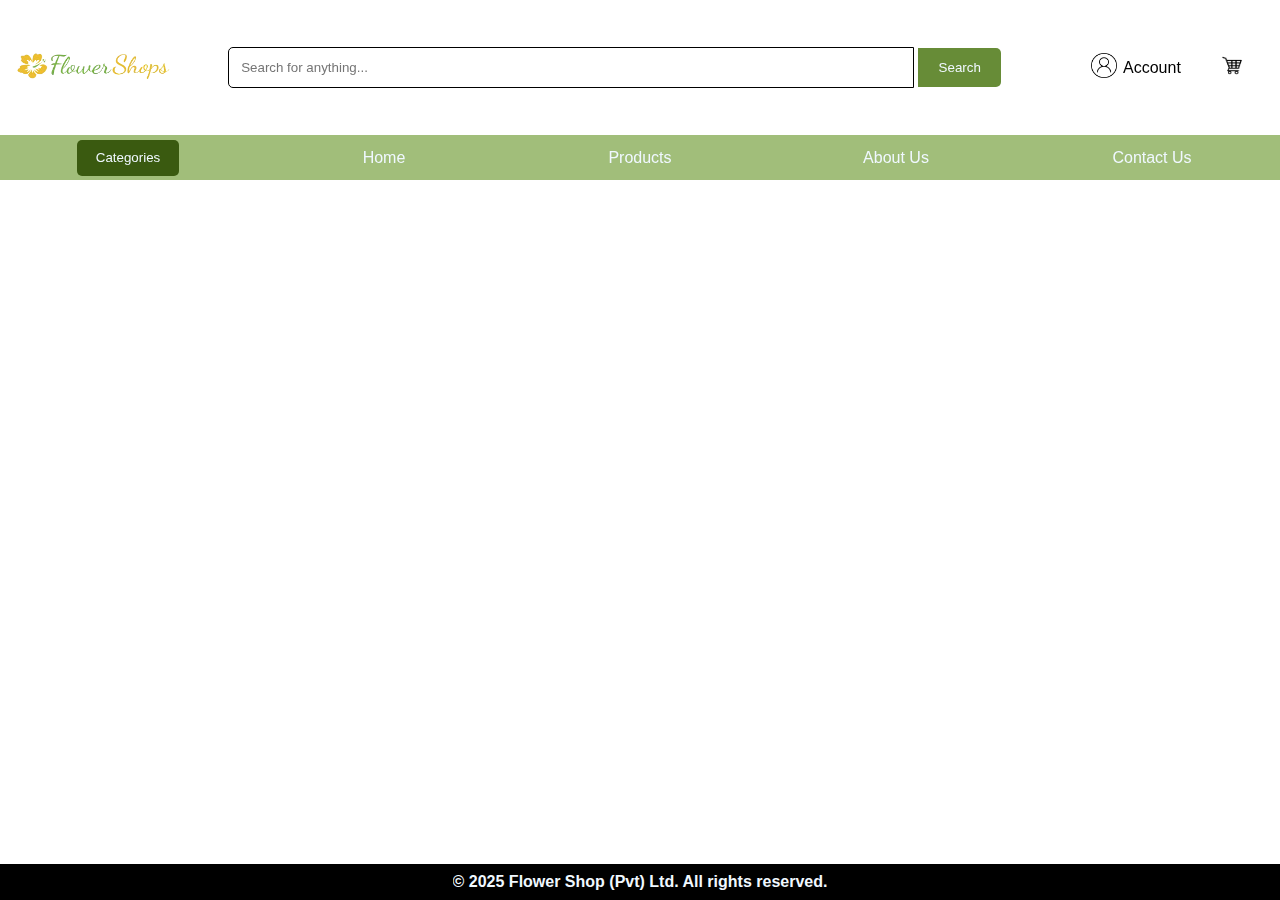
<file: frontend/about.html>
<!DOCTYPE html>
<html lang="en">

<head>
    <meta charset="UTF-8">
    <meta name="viewport" content="width=device-width, initial-scale=1.0">
    <title>| Flower Shop</title>
    <link rel="stylesheet" href="style.css">
    <link rel="shortcut icon" href="img/icon.png" type="image/x-icon">
    <link rel="stylesheet" href="home_style.css">
</head>

<body>
    <nav>
        <div id="nav_top">
            <div id="nav_img">
                <a href="index.html">
                    <img src="img/icon.png" alt="Home-logo" id="logo_img">
                </a>
            </div>
            <div id="nav_search">
                <div id="search_bar">
                    <input type="text" placeholder="Search for anything..." id="search">
                    <button id="search_btn">Search</button>
                </div>
            </div>
            <div id="buy_block">
                <div id="account">
                    <a href="sign-in.html">
                        <img src="img\account_logo.png" alt="acccount" id="acc_img">
                    </a>
                    <p>Account</p>
                </div>
                <div id="card">
                    <a href="">
                        <img src="img/card_logo.png" alt="card" id="card_img">
                    </a>
                </div>
            </div>
        </div>

        <div id="nav_bottom">
            <div id="categories">
                <button id="categories_btn">Categories</button>
            </div>
            <div id="nav_content">
                <ul id="content_block">
                    <li class="content">
                        <a href="index.html" class="conten_a">Home</a>
                    </li>
                    <li class="content">
                        <a href="product.html" class="conten_a">Products</a>
                    </li>
                    <li class="content">
                        <a href="about.html" class="conten_a">About Us</a>
                    </li>
                    <li class="content">
                        <a href="contact.html" class="conten_a">Contact Us</a>
                    </li>
                </ul>
            </div>
        </div>
    </nav>
    <footer>
        <p>© 2025 Flower Shop (Pvt) Ltd. All rights reserved.</p>
    </footer>
</body>

</html>
</file>
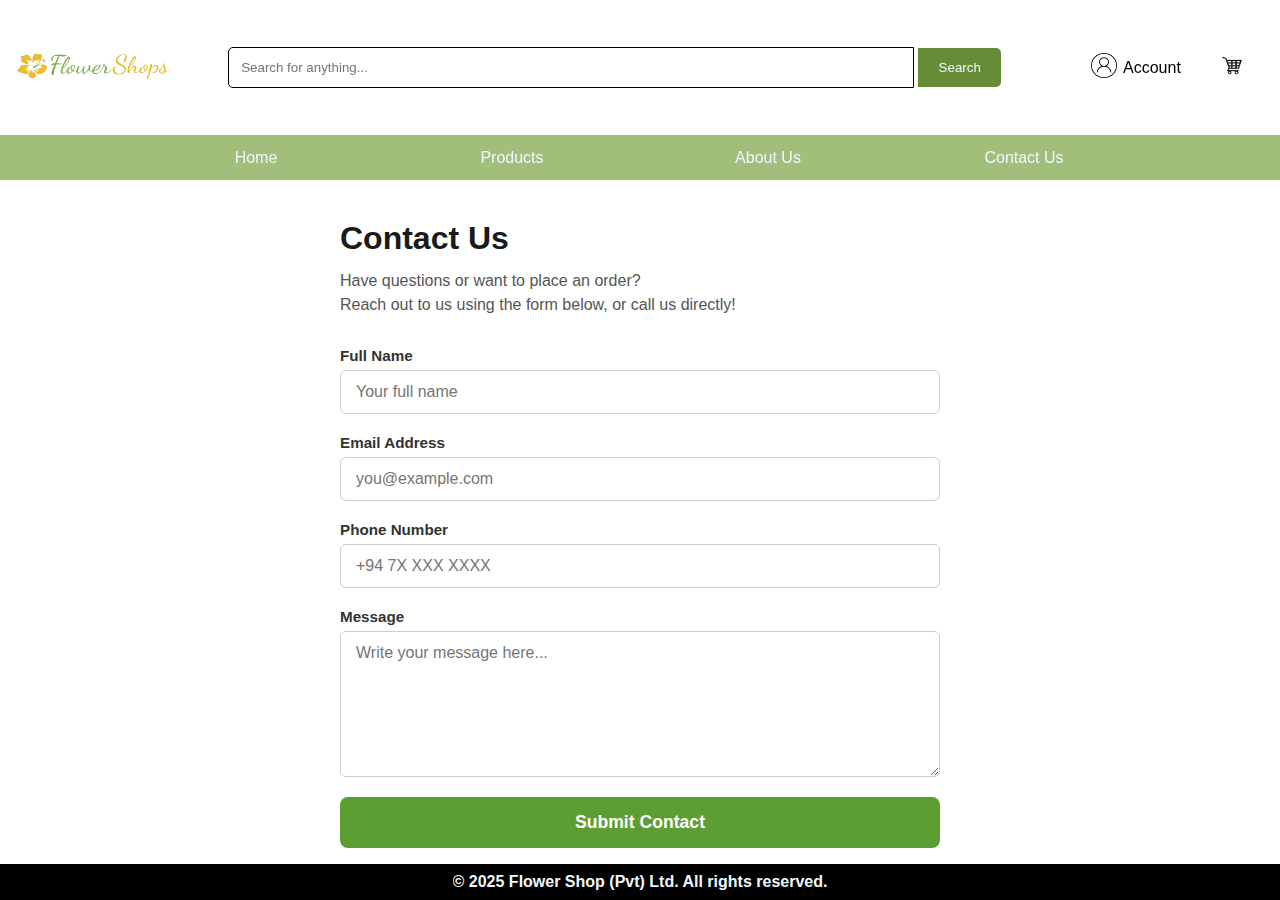
<file: frontend/contact.html>
<!DOCTYPE html>
<html lang="en">

<head>
    <meta charset="UTF-8">
    <meta name="viewport" content="width=device-width, initial-scale=1.0">
    <title>| Flower Shop</title>
    <link rel="stylesheet" href="style.css">
    <link rel="shortcut icon" href="img/icon.png" type="image/x-icon">
    <link rel="stylesheet" href="contact.css">
</head>

<body>
    <nav>
        <div id="nav_top">
            <div id="nav_img">
                <a href="index.html">
                    <img src="img/icon.png" alt="Home-logo" id="logo_img">
                </a>
            </div>
            <div id="nav_search">
                <div id="search_bar">
                    <input type="text" placeholder="Search for anything..." id="search">
                    <button id="search_btn">Search</button>
                </div>
            </div>
            <div id="buy_block">
                <div id="account">
                    <a href="sign-in.html">
                        <img src="img\account_logo.png" alt="acccount" id="acc_img">
                    </a>
                    <p>Account</p>
                </div>
                <div id="card">
                    <a href="">
                        <img src="img/card_logo.png" alt="card" id="card_img">
                    </a>
                </div>
            </div>
        </div>

        <div id="nav_bottom">
            <div id="nav_content">
                <ul id="content_block">
                    <li class="content">
                        <a href="index.html" class="conten_a">Home</a>
                    </li>
                    <li class="content">
                        <a href="product.html" class="conten_a">Products</a>
                    </li>
                    <li class="content">
                        <a href="about.html" class="conten_a">About Us</a>
                    </li>
                    <li class="content">
                        <a href="contact.html" class="conten_a">Contact Us</a>
                    </li>
                </ul>
            </div>
        </div>
    </nav>
    <div id="cont">
        <div class="top"></div>
        <div class="contact-wrapper">
            <h2>Contact Us</h2>
            <p class="contact-intro">
                Have questions or want to place an order? <br> Reach out to us using the form below, or call us directly!
            </p>
            <form class="contact-form" action="contact-form.php" method="post">
                <label for="name">Full Name</label>
                <input type="text" id="name" name="fullname" placeholder="Your full name" required />

                <label for="email">Email Address</label>
                <input type="email" id="email" name="email" placeholder="you@example.com" required />

                <label for="phone">Phone Number</label>
                <input type="tel" id="phone" name="phone" placeholder="+94 7X XXX XXXX" />

                <label for="message">Message</label>
                <textarea id="message" name="message" placeholder="Write your message here..." required></textarea>

                <button type="submit">Submit Contact</button>
            </form>
        </div>
    </div>

    <footer>
        <p>© 2025 Flower Shop (Pvt) Ltd. All rights reserved.</p>
    </footer>
</body>

</html>
</file>
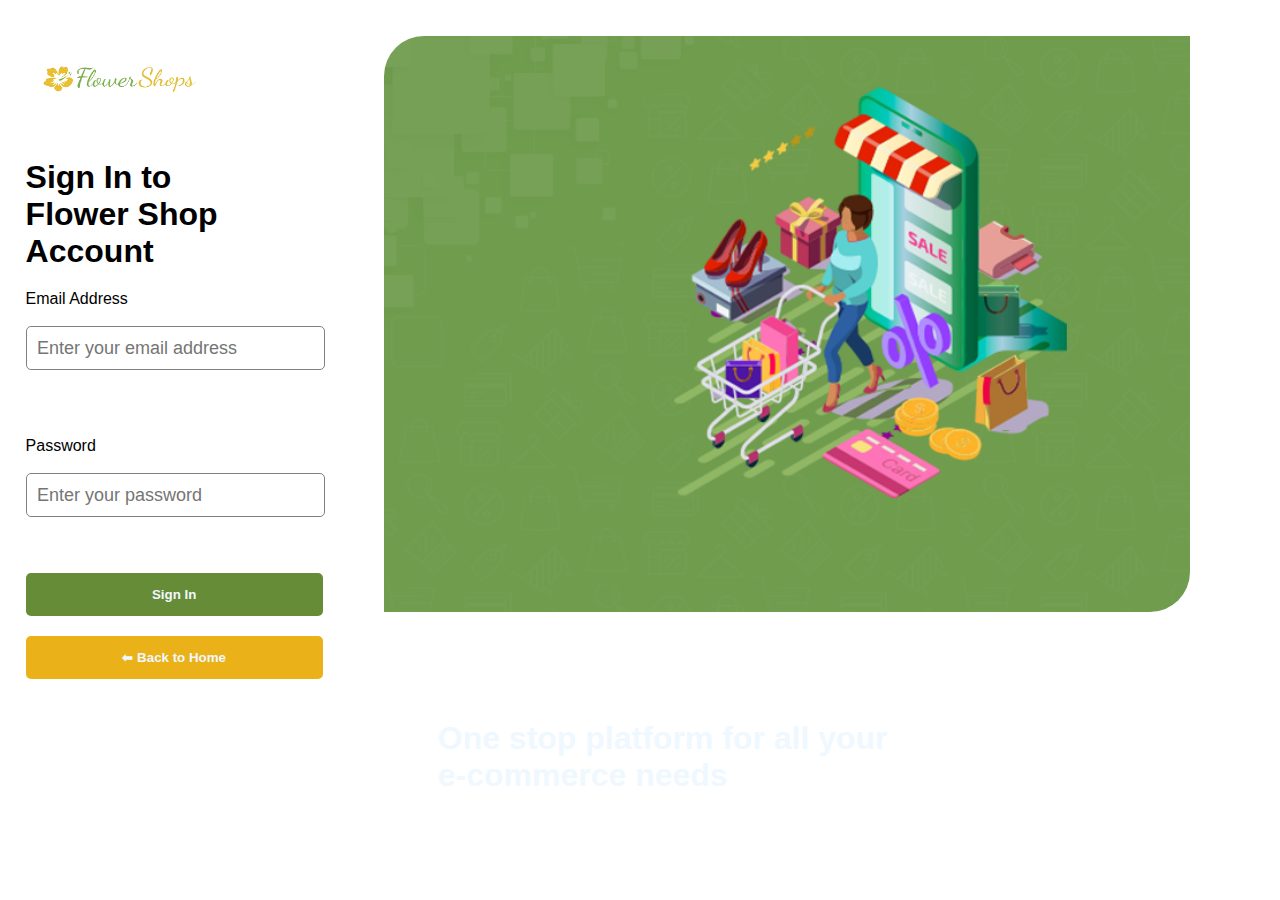
<file: frontend/sign-in.html>
<!DOCTYPE html>
<html lang="en">

<head>
    <meta charset="UTF-8">
    <meta name="viewport" content="width=device-width, initial-scale=1.0">
    <title>| Flower Shop</title>
    <link rel="stylesheet" href="style.css">
    <link rel="shortcut icon" href="img/icon.png" type="image/x-icon">
    <link rel="stylesheet" href="sign-in_style.css">
</head>

<body>
    <div id="sign-in_page">
        <div id="sign-in">
            <a href="index.html">
                <img src="img/icon.png" alt="Home-logo" id="logo_img">
            </a>
            <h1>Sign In to <br> Flower Shop Account</h1>
            <form>
                <div class="sign-in_box">
                    <label for="email" class="label_te">Email Address</label><br>
                    <input type="email" placeholder="Enter your email address" id="email">
                </div>
                <div class="sign-in_box">
                    <label for="password" class="label_te">Password</label><br>
                    <input type="password" placeholder="Enter your password" id="password">
                </div>
                <div id="acc_btn">
                    <button type="submit" id="sign-in_btn">Sign In</button>
                    <button type="button" id="home_btn" onclick="window.location.href='index.html'">⬅ Back to
                        Home</button>
                </div>
            </form>
        </div>
        <div id="sign-in_img">
            <img src="img/account_img.png" alt="account_img" id="account_img">
            <h1>One stop platform for all your<br>
                e-commerce needs</h1>
        </div>
    </div>
</body>

</html>
</file>
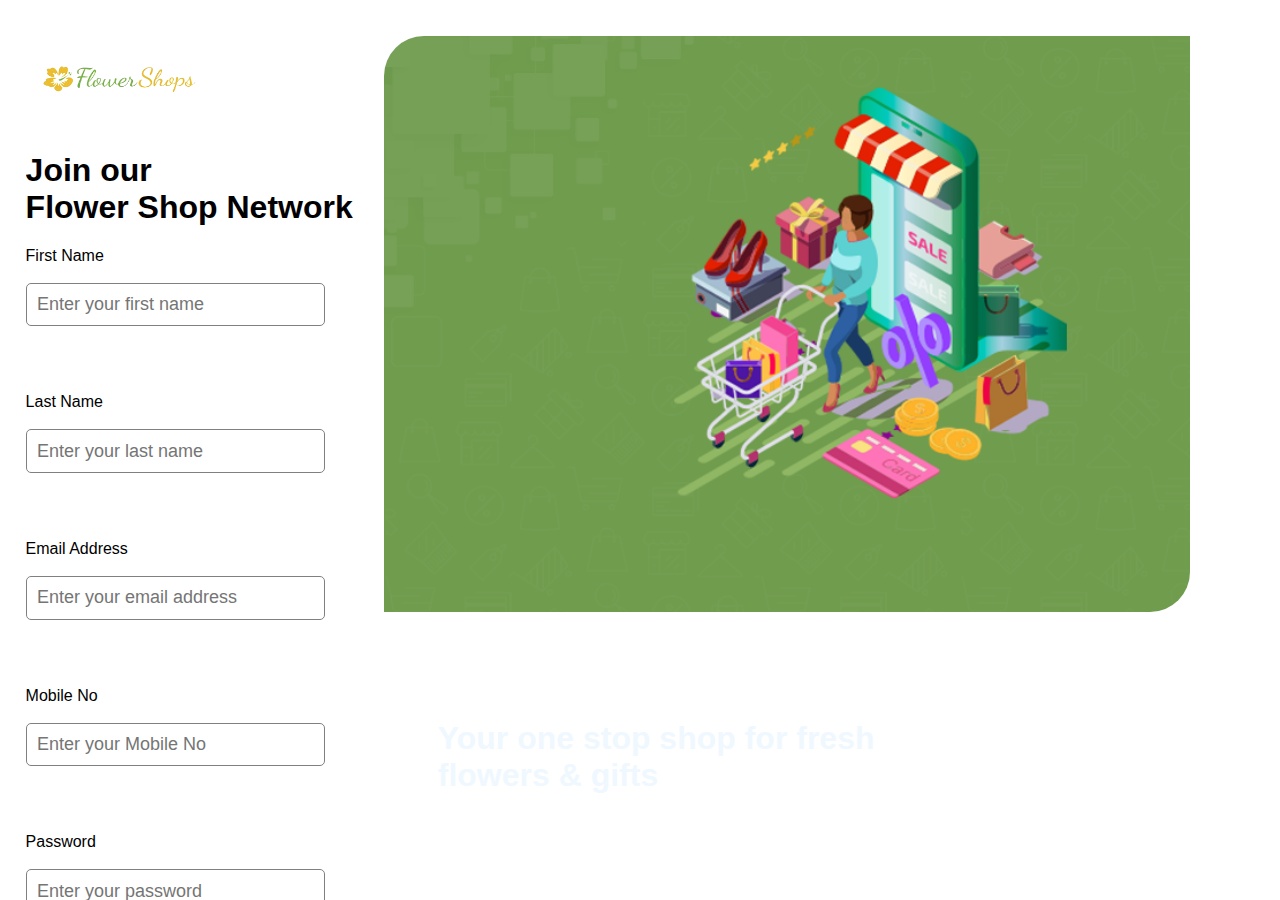
<file: frontend/sign-up.html>
<!DOCTYPE html>
<html lang="en">

<head>
    <meta charset="UTF-8">
    <meta name="viewport" content="width=device-width, initial-scale=1.0">
    <title>| Flower Shop</title>
    <link rel="stylesheet" href="style.css">
    <link rel="shortcut icon" href="img/icon.png" type="image/x-icon">
    <link rel="stylesheet" href="sign-in_style.css">
    <link rel="stylesheet" href="sign-up_style.css">
</head>

<body>
    <div id="sign-up_page">
        <div id="sign-up">
            <a href="index.html">
                <img src="img/icon.png" alt="Home-logo" id="logo_img">
            </a>
            <h1>Join our <br> Flower Shop Network</h1>
            <form>
                <div class="sign-in_box">
                    <label for="fname" class="label_te">First Name</label><br>
                    <input type="text" placeholder="Enter your first name" id="firstName">
                </div>
                <div class="sign-in_box">
                    <label for="lname" class="label_te">Last Name</label><br>
                    <input type="text" placeholder="Enter your last name" id="lastName">
                </div>
                <div class="sign-in_box">
                    <label for="email" class="label_te">Email Address</label><br>
                    <input type="email" placeholder="Enter your email address" id="email">
                </div>
                <div class="sign-in_box">
                    <label class="label_te">Mobile No</label><br>
                    <input type="tel" placeholder="Enter your Mobile No" id="Mobile">
                </div>
                <div class="sign-in_box">
                    <label for="password" class="label_te">Password</label><br>
                    <input type="password" placeholder="Enter your password" id="password">
                </div>
                <div class="sign-in_box">
                    <label for="reTypePassword" class="label_te">Re type your password</label><br>
                    <input type="password" placeholder="Re type your password" id="reTypePassword">
                </div>
                <div id="acc_btn">
                    <button type="submit" id="sign-in_btn">Sign Up</button>
                </div>
            </form>
            <div id="sign-up_section">
                <span>
                    Already have an account ?
                    <a href="sign-in.html" id="sign-up_a">Sign In</a>
                </span>
            </div>
        </div>
        <div id="sign-in_img">
            <img src="img/account_img.png" alt="account_img" id="account_img">
            <h1>Your one stop shop for fresh<br>flowers & gifts</h1>
        </div>
    </div>
</body>

</html>
</file>
<file: frontend/style.css>
* {
    font-family: sans-serif;
    padding: 0%;
    margin: 0%;
    overflow: hidden;
}

nav {
    position: fixed;
    height: 20vh;
    width: 100vw;
    z-index: 50;
}

/* Top nav */

#nav_top {
    height: 15vh;
    width: 100vw;
    display: flex;
    align-items: center;
}

#nav_img,
#logo_img {
    width: 15vw;
    height: 15vh;
}

#nav_search {
    width: 70vw;
    height: 15vh;
    display: flex;
    flex-direction: column;
    justify-content: center;
}

#search_bar {
    margin: 2%;
    padding: 2%;
}

#search {
    width: 80%;
    padding: 1.5%;
    border: 1px solid black;
    border-radius: 5px 0 0 5px;
}

#search_btn {
    background-color: #678c37;
    color: aliceblue;
    padding: 1.5%;
    border: none;
    border-radius: 0 5px 5px 0;
    width: 10%;
}

#search_btn:hover {
    cursor: pointer;
    background-color: #6b8647;
    box-shadow: 2px 1px 10px #6b8647;
}

#buy_block {
    display: flex;
    width: 15vw;
    height: 15vh;
}

#account,
#card {
    display: flex;
    align-items: center;
    justify-content: space-around;
    width: 7.5vw;
}

#acc_img,
#card_img {
    width: 2vw;
}

/* Bottom nav */

#nav_bottom {
    display: flex;
    height: 5vh;
    width: 100vw;
    background-color: #a1be7a;
    justify-content: space-around;
}

#categories {
    width: 20vw;
    height: 5vh;
    display: flex;
    align-items: center;
    justify-content: center;
}

#categories_btn {
    padding: 2%;
    height: 4vh;
    width: 8vw;
    color: aliceblue;
    border-radius: 5px;
    background-color: #3a5a10;
    border: none;
}

#categories_btn:hover {
    cursor: pointer;
    background-color: #2b440a;
    box-shadow: 2px 1px 10px #6b8647;
}

#nav_content {
    width: 80vw;
    height: 5vh;
}

#content_block {
    display: flex;
}

.content {
    list-style: none;
    width: 20vw;
    height: 5vh;
    display: flex;
    align-items: center;
    justify-content: center;
}

.content:hover {
    background-color: #2b440a;
}

.conten_a {
    color: aliceblue;
    text-decoration: none;
}

/* Footer */

footer{
    position: absolute;
    bottom: 0%;
    display: flex;
    align-items: center;
    justify-content: center;
    width: 100vw;
    height: 4vh;
    font-weight: bold;
    color: aliceblue;
    background-color: black;
}
</file>
<file: frontend/home_style.css>
/* Home content */

#home {
    position: absolute;
    top: 20vh;
    width: 100vw;
    height: 76vh;
    overflow-y: auto;
}

#banner {
    position: absolute;
    top: 2vh;
    display: flex;
    justify-content: center;
    width: 100vw;
    height: 50vh;
}

#banner_img {
    border-radius: 20px;
}

#home_note {
    position: absolute;
    top: 55vh;
    width: 100vw;
    height: 12vh;
    display: flex;
    flex-direction: column;
    justify-content: space-between;
    align-items: center;
}

#categorie_box_tit {
    position: absolute;
    top: 70vh;
    padding: 1%;
}

#categorie_box {
    position: absolute;
    top: 77vh;
    display: flex;
    align-items: center;
    justify-content: space-around;
    width: 100vw;
    height: 40vh;
}

.categorie_flowers {
    width: 20vw;
    height: 40vh;
}

.categorie_flowers_img {
    border-radius: 10px 10px 0 0;
    width: 20vw;
    height: 35vh;
    transition: .2s ease;
}

.categorie_flowers_img:hover {
    border-radius: 50%;
    transition: .2s ease;
}

.categorie_flowers>p {
    text-decoration: none;
    text-align: center;
    padding-top: 4%;
}

#Subscribe {
    position: absolute;
    top: 121vh;
    width: 100vw;
    height: 40vh;
    background-color: #E8EFED;
    display: flex;
    align-items: center;
    justify-content: center;
}

#Subscribe_content {
    width: 50vw;
    height: 30vh;
}

#Subscribe_content>h2 {
    text-align: center;
    padding: 2%;
}

#Subscribe_content>p {
    text-align: center;
    padding: 2%;
}

#Subscribe_input {
    margin-top: 2%;
    width: 80%;
    padding: 2%;
    border-radius: 10px 0 0 10px;
    border: 1px solid black;
}

#Subscribe_btn {
    padding: 2%;
    border: none;
    color: aliceblue;
    font-weight: bold;
    background-color: #678c37;
    border-radius: 0 10px 10px 0;
}

#Subscribe_btn:hover {
    cursor: pointer;
    background-color: #6b8647;
    box-shadow: 2px 1px 10px #6b8647;
}
</file>
<file: frontend/contact.css>
#cont {
    position: absolute;
    top: 20vh;
    width: 100vw;
    height: 76vh;
    overflow-y: auto;
    background-color: #fff;
    padding: 40px 20px;
    display: flex;
    justify-content: center;
    align-items: flex-start;
    box-sizing: border-box;
}

.contact-wrapper {
    max-width: 600px;
    width: 90%;
    color: #2c2c2c;
    font-family: 'Segoe UI', Tahoma, Geneva, Verdana, sans-serif;
}

.contact-wrapper h2 {
    font-size: 2rem;
    margin-bottom: 12px;
    font-weight: 700;
    color: #1a1a1a;
}

.contact-intro {
    font-size: 1rem;
    color: #555;
    margin-bottom: 30px;
    line-height: 1.5;
}

.contact-form {
    display: flex;
    flex-direction: column;
}

.contact-form label {
    margin-bottom: 6px;
    font-weight: 600;
    font-size: 0.95rem;
    color: #333;
}

.contact-form input,
.contact-form textarea {
    padding: 12px 15px;
    margin-bottom: 20px;
    border: 1.5px solid #ccc;
    border-radius: 6px;
    font-size: 1rem;
    resize: vertical;
    transition: border-color 0.3s ease;
}

.contact-form input:focus,
.contact-form textarea:focus {
    border-color: #5c9e32;
    outline: none;
    box-shadow: 0 0 6px rgba(92, 158, 50, 0.4);
}

.contact-form textarea {
    min-height: 120px;
}

.contact-form button {
    background-color: #5c9e32;
    color: white;
    font-weight: 700;
    font-size: 1.1rem;
    padding: 15px 0;
    border: none;
    border-radius: 8px;
    cursor: pointer;
    transition: background-color 0.3s ease;
}

.contact-form button:hover {
    background-color: #4a7d27;
}
</file>
<file: frontend/sign-in_style.css>
/* Sign-in */

#sign-in_page {
    display: flex;
    width: 100vw;
    height: 100vh;
    padding: 0 1% 0 1%;
}

/* Sign-in Box */

#sign-in {
    width: 27vw;
    height: 100vh;
    padding: 1%;
}

#sign-in>h1 {
    margin-top: 2%;
    width: 80%;
}

.sign-in_box {
    width: 100%;
    height: 14vh;
    margin-top: 6%;
    display: flex;
    flex-direction: column;
}

#email,
#password {
    width: 80%;
    padding: 3%;
    border: 1px solid grey;
    border-radius: 5px;
    font-size: large;
}

#acc_btn {
    width: 100%;
    height: 14vh;
    display: flex;
    flex-direction: column;
    justify-content: space-around;
}

#sign-in_btn,
#home_btn {
    width: 86%;
    border-radius: 5px;
    background-color: #678C37;
    border: none;
    padding: 4%;
    color: aliceblue;
    font-weight: bold;
}

#sign-in_btn:hover,
#home_btn:hover {
    cursor: pointer;
}

#home_btn {
    background-color: #EBB119;
}

/* Sign-in Side img */

#sign-in_img {
    width: 70vw;
    display: flex;
    flex-direction: column;
    position: relative;
}

#account_img {
    width: 90%;
    margin-top: 4%;
    border-radius: 40px 0 40px 0;
}

#sign-in_img>h1 {
    color: aliceblue;
    position: absolute;
    top: 80%;
    left: 6%;
}

#sign-up_section{
    width: 84%;
    height: 10vh;
    display: flex;
    align-items: center;
    justify-content: center;
}

#sign-up_a{
    text-decoration: none;
    font-weight: bold;
    color: #678C37;
}
</file>
<file: frontend/sign-up_style.css>
/* sign-up */

#sign-up_page {
    display: flex;
    width: 100vw;
    height: 100vh;
    padding: 0 1% 0 1%;
}

#sign-up {
    width: 27vw;
    height: 100vh;
    padding: 1%;
    overflow-y: auto;
}

#firstName,
#lastName,
#Mobile,
#reTypePassword {
    width: 80%;
    padding: 3%;
    border: 1px solid grey;
    border-radius: 5px;
    font-size: large;
}
</file>
